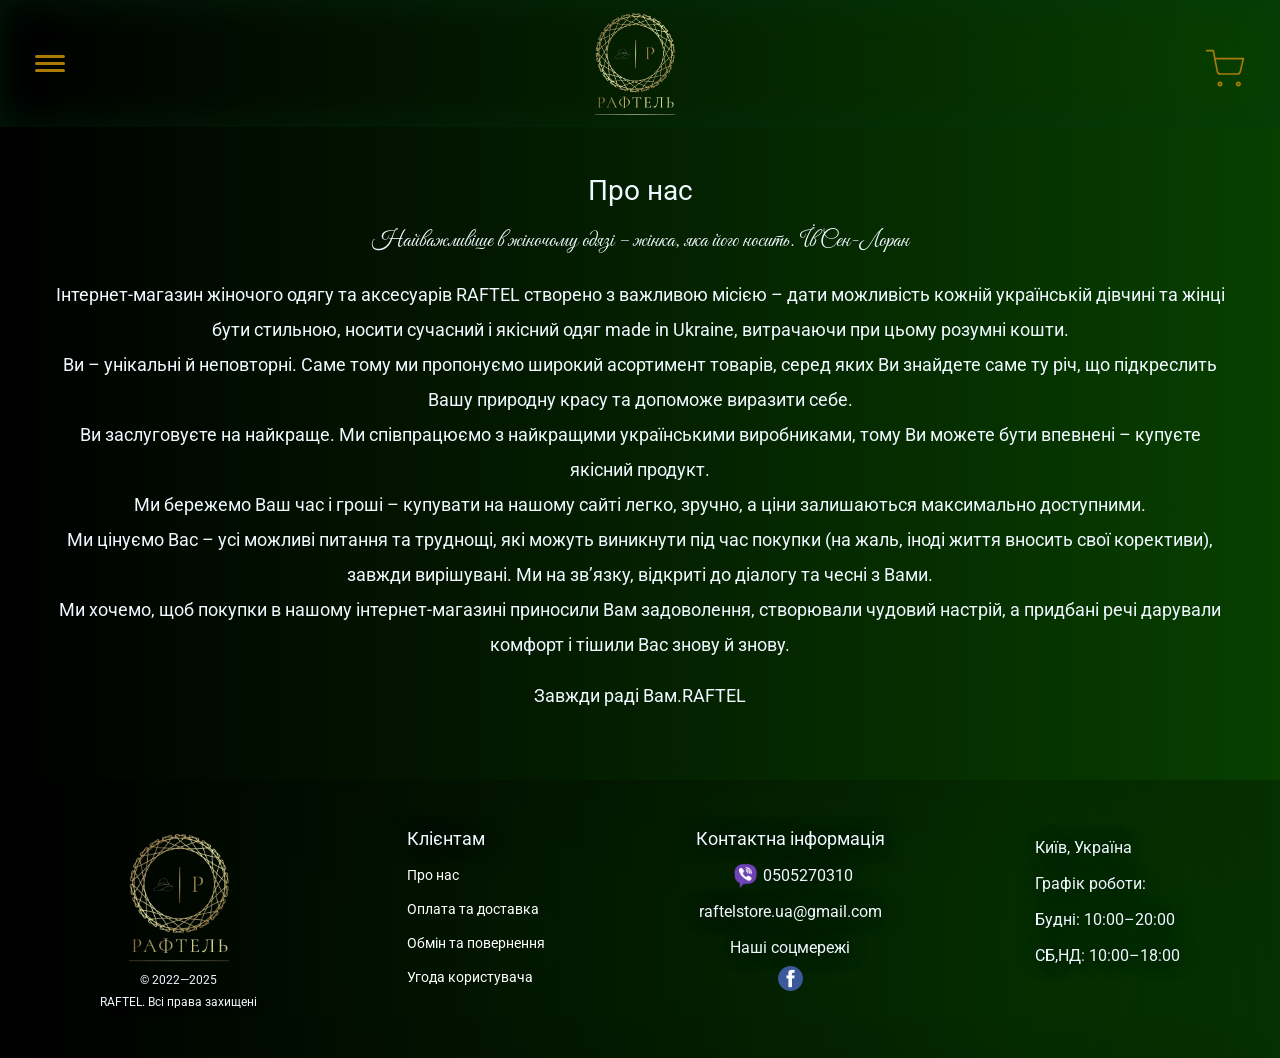
<file: About_us.html>
<!DOCTYPE html>
<html lang="en">

<head>
    <meta charset="UTF-8">
    <meta name="viewport" content="width=device-width, initial-scale=1.0">
    <link rel="stylesheet" href="./styles/header.css">
    <link rel="stylesheet" href="./styles/raftel_info.css">
    <link rel="stylesheet" href="./styles/nulstyle.css">
    <link rel="stylesheet" href="./styles/footer.css">
    <link rel="icon" href="./image/favikon.png" type="image/x-icon">
    <link rel="preconnect" href="https://fonts.googleapis.com">
    <link rel="preconnect" href="https://fonts.gstatic.com" crossorigin>
    <link
        href="https://fonts.googleapis.com/css2?family=Amatic+SC:wght@400;700&family=Bad+Script&family=Ballet:opsz@16..72&family=Great+Vibes&family=Pangolin&family=Pattaya&family=Tinos:ital,wght@0,400;0,700;1,400;1,700&display=swap"
        rel="stylesheet">
    <title>RAFTEL</title>
</head>

<body>
    <section class="box">
        <header>
            <div id="header_burgerMenu">
                <span class="header_burgerMenu_line"></span>
            </div>
            <a href="./index.html">
                <img class="logo" src="image/logo.png" alt="logo">
            </a>
            <div class="basket">
                <a href="./checkout.html">
                    <svg width="40" height="40" viewBox="0 0 24 24" fill="none" xmlns="http://www.w3.org/2000/svg"
                        stroke="#a97b07" stroke-width="1" stroke-linecap="round" stroke-linejoin="round">
                        <circle cx="9" cy="21" r="1" />
                        <circle cx="20" cy="21" r="1" />
                        <path d="M1 1h4l2.4 12.6a2 2 0 0 0 2 1.4h9.8a2 2 0 0 0 2-1.6l1.8-7.6H6" />
                    </svg>
                </a>
            </div>
            <section id="window_menu">
                <div id="window_menu_box">
                    <div class="window_menu_box_list">
                        <div id="window_menu_closed"></div>
                        <div id="category-menu">
                            <div id="category-loader" style="display: none; text-align: center; padding: 20px;">
                                <div class="spinner"></div>
                            </div>
                             
                            <div id="category-subMenu"></div>
                            <a href="./About_us.html">
                                <p class="window_menu_box_list_link">Про нас</p>
                            </a>
                            <a href="./pay_delivery.html">
                                <p class="window_menu_box_list_link">Оплата та доставка</p>
                            </a>
                            <a href="./return.html">
                                <p class="window_menu_box_list_link">Обмін та повернення</p>
                            </a>
                            <a href="./User_Agreement.html">
                                <p class="window_menu_box_list_link">Угода користовача</p>
                            </a>
                        </div>
                    </div>
                </div>
            </section>
        </header>
        <main class="main">
            <h1 class="main_title">Про нас</h1>
            <h2 class="main_title_nezovsim">Найважливіше в жіночому одязі – жінка, яка його носить. Ів Сен-Лоран</h2>
            <div class="blok_text">
                <p class="main_text">Інтернет-магазин жіночого одягу та аксесуарів RAFTEL створено з важливою місією –
                    дати можливість кожній українській дівчині та жінці бути стильною, носити сучасний і якісний одяг
                    made in Ukraine, витрачаючи при цьому розумні кошти.
                    <br>
                    Ви – унікальні й неповторні. Саме тому ми пропонуємо широкий асортимент товарів, серед яких Ви
                    знайдете саме ту річ, що підкреслить Вашу природну красу та допоможе виразити себе.
                    <br>
                    Ви заслуговуєте на найкраще. Ми співпрацюємо з найкращими українськими виробниками, тому Ви можете
                    бути впевнені – купуєте якісний продукт.
                    <br>
                    Ми бережемо Ваш час і гроші – купувати на нашому сайті легко, зручно, а ціни залишаються максимально
                    доступними.
                    <br>
                    Ми цінуємо Вас – усі можливі питання та труднощі, які можуть виникнути під час покупки (на жаль,
                    іноді життя вносить свої корективи), завжди вирішувані. Ми на зв’язку, відкриті до діалогу та чесні
                    з Вами.
                    <br>
                    Ми хочемо, щоб покупки в нашому інтернет-магазині приносили Вам задоволення, створювали чудовий
                    настрій, а придбані речі дарували комфорт і тішили Вас знову й знову.
                </p>
            </div>
            <h2 class="text_konez">Завжди раді Вам.RAFTEL</h2>
        </main>
        <footer>
            <div class="footer_logo">
                <img src="image/logo.png" alt="logo">
                <p class="footer_logo_text">© 2022—2025</p>
                <p class="footer_logo_text">RAFTEL. Всі права захищені</p>
            </div>
            <div class="footer_about">
                <h1>Клієнтам</h1>
                <a href="./About_us.html">Про нас</a>
                <a href="./pay_delivery.html">Оплата та доставка</a>
                <a href="./return.html">Обмін та повернення</a>
                <a href="./User_Agreement.html">Угода користувача</a>
            </div>
            <div class="footer_contacts">
                <h1>Контактна інформація</h1>
                <nav class="footer_contacts_viber">
                    <img src="image/viber.png" alt="">
                    <a href="viber://chat?number=+380505270310">
                        <p>0505270310</p>
                    </a>
                </nav>
                <a href="">
                    <p class="footer_contacts_gmail">raftelstore.ua@gmail.com</p>
                </a>
                <p>Наші соцмережі</p>
                <a href="">
                    <img class="footer_contacts_facebook" src="image/facebook.png" alt="">
                </a>
            </div>
            <div class="footer_maps">
                <p>Київ, Україна</p>
                <p>Графік роботи:</p>
                <p>Будні: 10:00–20:00</p>
                <p>СБ,НД: 10:00–18:00</p>
            </div>
        </footer>
    </section>
</body>
<script type="text/javascript" src="//code.jquery.com/jquery-1.11.0.min.js"></script>
<script src="./js/window menu.js"></script>
<script src="./js/getCategories.js"></script>
</html>
</file>
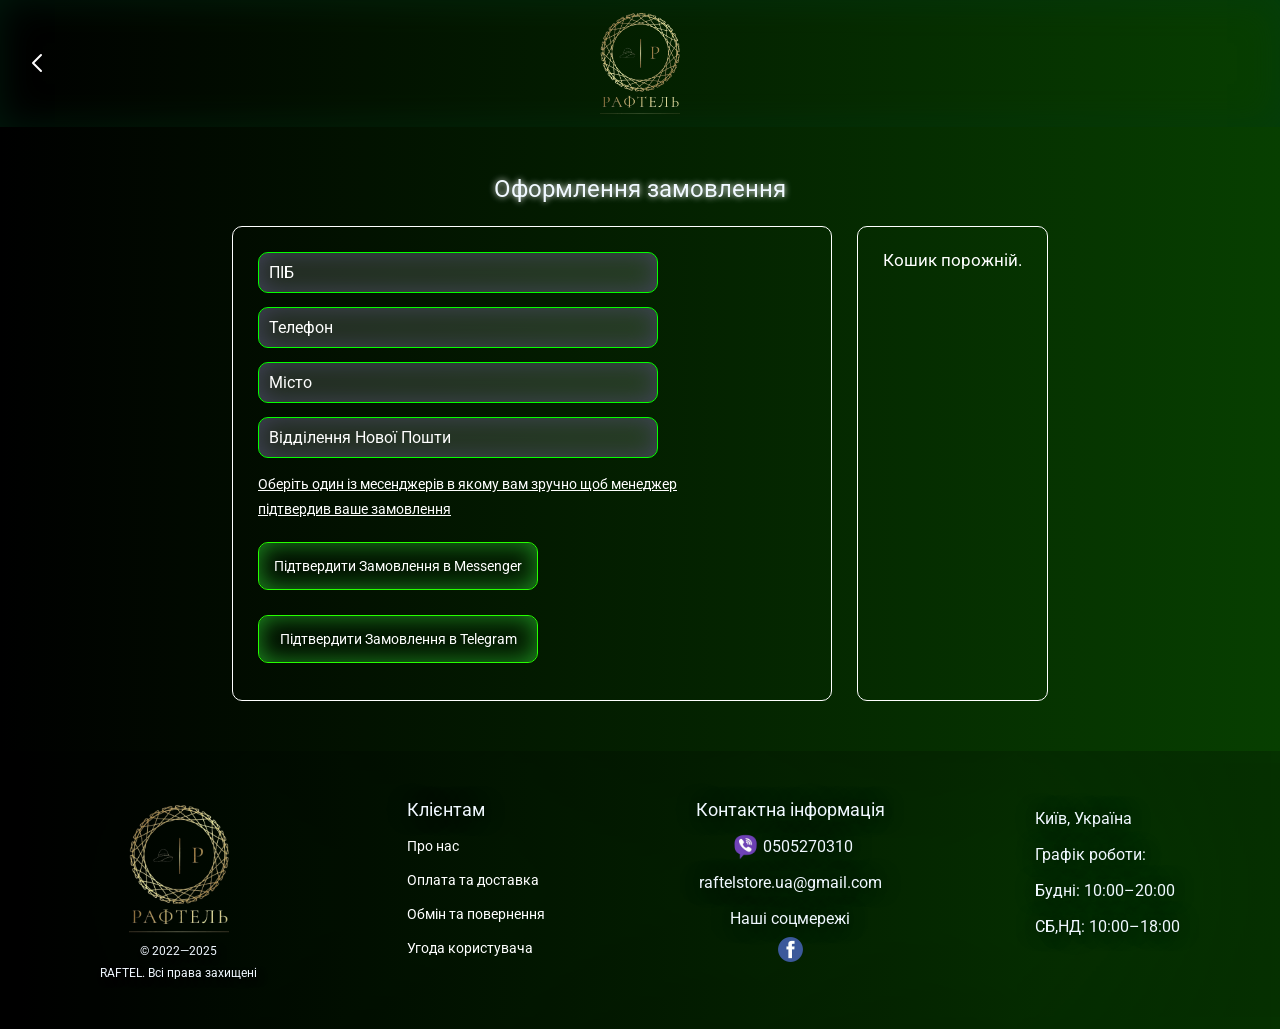
<file: checkout.html>
<!DOCTYPE html>
<html lang="en">
<head>
    <meta charset="UTF-8">
    <meta name="viewport" content="width=device-width, initial-scale=1.0">
    <link rel="stylesheet" href="./styles/nulstyle.css">
    <link rel="stylesheet" href="./styles/checkout.css">
    <link rel="stylesheet" href="./styles/footer.css">
    <link rel="icon" href="./image/favikon.png" type="image/x-icon">
    <title>RAFTEL</title>
</head>
<body>
    <section class="box">
        <header style="height: 127px;">
            <nav>
                <a href="./index.html">
                    <svg width="24" height="24" viewBox="0 0 24 24" fill="none"
                        xmlns="http://www.w3.org/2000/svg">
                        <path d="M16 4L8 12L16 20"
                        stroke="white"
                        stroke-width="2"
                        stroke-linecap="round"
                        stroke-linejoin="round"/>
                    </svg>
                </a>           
            </nav>
            
            <a href="./index.html">
                <p class="header_p"></p>
            </a>
            <div style="position: absolute; left: 50%; transform: translate(-50%, -50%); top: 63px;" class="logo">
                <a href="./index.html">
                    <img src="./image/logo.png" alt="">
                </a>
            </div>
        </header>
        <main class="main">
            <h1 class="main_title">Оформлення замовлення</h1>
            <section class="main_flex">
                <div class="main_flex_info">
                    <form>
                        <input type="text" id="fullname" name="fullname" placeholder="ПІБ" required><br><br>
                        <input type="number" id="phone" name="phone" placeholder="Телефон" pattern="^\+?[0-9\s\-]{7,15}$" required><br><br>
                        <input type="text" id="city" name="city" placeholder="Місто" required><br><br>
                        <input type="text" id="nova_pochta" name="nova_pochta" placeholder="Відділення Нової Пошти" required><br><br>
                    </form>
                    <p class="main_flex_info_text">Оберіть один із месенджерів в якому вам зручно щоб менеджер <br>підтвердив ваше замовлення</p>
                    
                    <button class="main_flex_info_button" id="send-to-messenger">Підтвердити Замовлення в Messenger</button>
                    <br>
                    <button class="main_flex_info_button" id="send-to-telegram">Підтвердити Замовлення в Telegram</button>
                </div>
                <div class="main_flex_delivery">
                    <div id="cart-items"></div>
                </div>
            </section>
        </main>
        <footer>
            <div class="footer_logo">
                <img src="image/logo.png" alt="logo">
                <p class="footer_logo_text">© 2022—2025</p>
                <p class="footer_logo_text">RAFTEL. Всі права захищені</p>
            </div>
            <div class="footer_about">
                <h1>Клієнтам</h1>
                <a href="./About_us.html">Про нас</a>
                <a href="./pay_delivery.html">Оплата та доставка</a>
                <a href="./return.html">Обмін та повернення</a>
                <a href="./User_Agreement.html">Угода користувача</a>
            </div>
            <div class="footer_contacts">
                <h1>Контактна інформація</h1>
                <nav class="footer_contacts_viber">
                    <img src="image/viber.png" alt="">
                    <a href="viber://chat?number=+380505270310"><p>0505270310</p></a>
                </nav>
                <a href=""><p class="footer_contacts_gmail">raftelstore.ua@gmail.com</p></a>
                <p>Наші соцмережі</p>
                <a href="">
                    <img class="footer_contacts_facebook" src="image/facebook.png" alt="">
                </a>
            </div>
            <div class="footer_maps">
                <p>Київ, Україна</p>
                <p>Графік роботи:</p>
                <p>Будні: 10:00–20:00</p>
                <p>СБ,НД: 10:00–18:00</p>
            </div>
        </footer>
    </section>
</body>
<script type="text/javascript" src="//code.jquery.com/jquery-1.11.0.min.js"></script>
<script src="./js/list_checkout.js"></script>
<script src="./js/basket.js"></script>
<script src="./js/checkout_telegram.js"></script>
<script src="./js/checkout_messenger.js"></script>
<script src="./js/getCategories.js"></script>
</html>
</file>
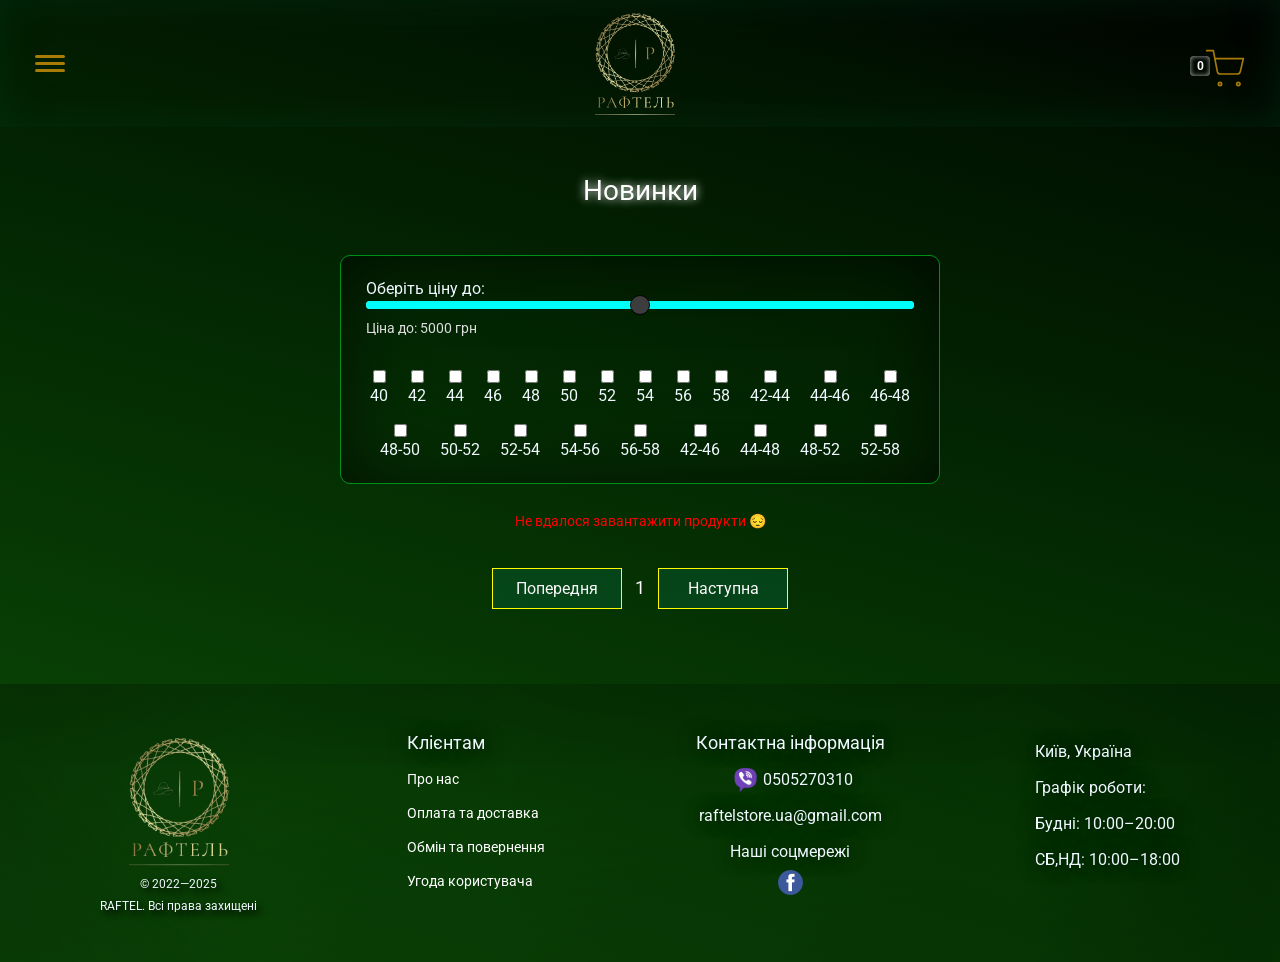
<file: list.html>
<!DOCTYPE html>
<html lang="en">

<head>
    <meta charset="UTF-8">
    <meta name="viewport" content="width=device-width, initial-scale=1.0">
    <link rel="stylesheet" href="./styles/nulstyle.css">
    <link rel="stylesheet" href="./styles/header.css">
    <link rel="stylesheet" href="./styles/list.css">
    <link rel="stylesheet" href="./styles/footer.css">
    <link rel="icon" href="./image/favikon.png" type="image/x-icon">
    <title>RAFTEL</title>
</head>

<body>
    <section class="box">
        <header>
            <div id="header_burgerMenu">
                <span class="header_burgerMenu_line"></span>
            </div>
            <a href="./index.html">
                <img class="logo" src="image/logo.png" alt="logo">
            </a>
            <div class="basket">
                <a href="./checkout.html">
                    <svg width="40" height="40" viewBox="0 0 24 24" fill="none" xmlns="http://www.w3.org/2000/svg"
                        stroke="#a97b07" stroke-width="1" stroke-linecap="round" stroke-linejoin="round">
                        <circle cx="9" cy="21" r="1" />
                        <circle cx="20" cy="21" r="1" />
                        <path d="M1 1h4l2.4 12.6a2 2 0 0 0 2 1.4h9.8a2 2 0 0 0 2-1.6l1.8-7.6H6" />
                    </svg>
                    <span id="cart-count"
                        style="position:absolute; top:56px; right:70px; width:20px; height:20px; box-shadow: inset 0px 0px 5px 0px rgb(176, 176, 176); color:white; border-radius:4px; font-size:12px; text-align:center; line-height:20px; font-weight:bold;">
                        0
                    </span>
                </a>
            </div>
            <section id="window_menu">
                <div id="window_menu_box">
                    <div class="window_menu_box_list">
                        <div id="window_menu_closed"></div>
                        <div id="category-menu">
                            <div id="category-loader" style="display: none; text-align: center; padding: 20px;">
                                <div class="spinner"></div>
                            </div>
                             
                            <div id="category-subMenu"></div>
                            <a href="./About_us.html">
                                <p class="window_menu_box_list_link">Про нас</p>
                            </a>
                            <a href="./pay_delivery.html">
                                <p class="window_menu_box_list_link">Оплата та доставка</p>
                            </a>
                            <a href="./return.html">
                                <p class="window_menu_box_list_link">Обмін та повернення</p>
                            </a>
                            <a href="./User_Agreement.html">
                                <p class="window_menu_box_list_link">Угода користовача</p>
                            </a>
                        </div>
                    </div>
                </div>
            </section>
        </header>
        <main>
            <h1 class="main_title">Новинки</h1>
            <div class="filter">
                <div class="filter_size_price">
                    
                    <div class="slider-container">
                        <label for="priceRange">Оберіть ціну до:</label>
                        <input type="range" id="priceRange" min="0" max="10000" step="100" value="5000">
                        <div class="price">Ціна до: <span id="priceValue">5000</span> грн</div>
                    </div>
                    <div class="filter_size_price_choos" style="padding-top: 15px; display: flex; justify-content: center; gap:20px; margin: 0 auto; flex-wrap: wrap;">
                      <style>
                        .checkbox-body{
                          display: flex;
                          flex-direction: column;
                          justify-content: center;
                          align-items: center;
                          gap: 5px;
                        }
                      </style>
                      <label class="checkbox-body">
                          <input type="checkbox" name="size" value="40"> 40
                      </label>
                      <label class="checkbox-body">
                          <input type="checkbox" name="size" value="42"> 42
                      </label>
                      <label class="checkbox-body">
                          <input type="checkbox" name="size" value="44"> 44
                      </label>
                      <label class="checkbox-body">
                          <input type="checkbox" name="size" value="46"> 46
                      </label>
                      <label class="checkbox-body">
                          <input type="checkbox" name="size" value="48"> 48
                      </label>
                      <label class="checkbox-body">
                          <input type="checkbox" name="size" value="50"> 50
                      </label>
                      <label class="checkbox-body">
                          <input type="checkbox" name="size" value="52"> 52
                      </label>
                      <label class="checkbox-body">
                          <input type="checkbox" name="size" value="52"> 54
                      </label>
                      <label class="checkbox-body">
                          <input type="checkbox" name="size" value="52"> 56
                      </label>
                      <label class="checkbox-body">
                          <input type="checkbox" name="size" value="52"> 58
                      </label>
                      <label class="checkbox-body">
                          <input type="checkbox" name="size" value="42-44"> 42-44
                      </label>
                      <label class="checkbox-body">
                          <input type="checkbox" name="size" value="44-46"> 44-46
                      </label>
                      <label class="checkbox-body">
                          <input type="checkbox" name="size" value="46-48"> 46-48
                      </label>
                      <label class="checkbox-body">
                          <input type="checkbox" name="size" value="48-50"> 48-50
                      </label>
                      <label class="checkbox-body">
                          <input type="checkbox" name="size" value="50-52"> 50-52
                      </label>
                      <label class="checkbox-body">
                          <input type="checkbox" name="size" value="52-54"> 52-54
                      </label>
                      <label class="checkbox-body">
                          <input type="checkbox" name="size" value="54-56"> 54-56
                      </label>
                      <label class="checkbox-body">
                          <input type="checkbox" name="size" value="56-58"> 56-58
                      </label>
                      <label class="checkbox-body">
                          <input type="checkbox" name="size" value="42-46"> 42-46
                      </label>
                      <label class="checkbox-body">
                          <input type="checkbox" name="size" value="44-48"> 44-48
                      </label>
                      <label class="checkbox-body">
                          <input type="checkbox" name="size" value="48-52"> 48-52
                      </label>
                      <label class="checkbox-body">
                          <input type="checkbox" name="size" value="52-58"> 52-58
                      </label>
                  </div>
                </div>

                <div id="category-loader2" style="text-align: center; padding: 20px;">
                    <div class="spinner"></div>
                  </div>
                  
                <section class="list" id="product-list">

                </section>
                <div class="pagination">
                    <button id="prevBtn">Попередня</button>
                    <span id="pageNumber">1</span>
                    <button id="nextBtn">Наступна</button>
                </div>
            </div>
        </main>
        <footer>
            <div class="footer_logo">
                <img src="image/logo.png" alt="logo">
                <p class="footer_logo_text">© 2022—2025</p>
                <p class="footer_logo_text">RAFTEL. Всі права захищені</p>
            </div>
            <div class="footer_about">
                <h1>Клієнтам</h1>
                <a href="./About_us.html">Про нас</a>
                <a href="./pay_delivery.html">Оплата та доставка</a>
                <a href="./return.html">Обмін та повернення</a>
                <a href="./User_Agreement.html">Угода користувача</a>
            </div>
            <div class="footer_contacts">
                <h1>Контактна інформація</h1>
                <nav class="footer_contacts_viber">
                    <img src="image/viber.png" alt="">
                    <a href="viber://chat?number=+380505270310">
                        <p>0505270310</p>
                    </a>
                </nav>
                <a href="">
                    <p class="footer_contacts_gmail">raftelstore.ua@gmail.com</p>
                </a>
                <p>Наші соцмережі</p>
                <a href="">
                    <img class="footer_contacts_facebook" src="image/facebook.png" alt="">
                </a>
            </div>
            <div class="footer_maps">
                <p>Київ, Україна</p>
                <p>Графік роботи:</p>
                <p>Будні: 10:00–20:00</p>
                <p>СБ,НД: 10:00–18:00</p>
            </div>
        </footer>
    </section>
</body>
<script type="text/javascript" src="//code.jquery.com/jquery-1.11.0.min.js"></script>
<script src="./js/choos_prise.js"></script>
<script src="./js/window menu.js"></script>
<script src="./js/getCategories.js"></script>
<script src="./js/basket.js"></script>
<script>
    let allProducts = [];
    let currentPage = 1;
    const itemsPerPage = 6;
  
    async function getProducts() {
      const loader = document.getElementById('category-loader2');
      const container = document.getElementById('product-list');
  
      loader.style.display = 'block';
      container.innerHTML = '';
  
      try {
        const res = await fetch('https://crm-raftel.vercel.app/api/products');
        const data = await res.json();
        const products = Array.isArray(data) ? data : data.products;
  
        const urlParams = new URLSearchParams(window.location.search);
        const categoryFromURL = urlParams.get('category');
  
        allProducts = products.filter(product => product.category === categoryFromURL);
  
        renderProducts();
      } catch (err) {
        console.error('Помилка при завантаженні продуктів:', err);
        container.innerHTML = '<p style="text-align:center; color:red; padding-top: 30px">Не вдалося завантажити продукти 😔</p>';
      } finally {
        loader.style.display = 'none';
      }
    }
  
    function renderProducts() {
      const container = document.getElementById('product-list');
      const selectedSizes = Array.from(document.querySelectorAll('input[name="size"]:checked')).map(cb => cb.value);
      const maxPrice = parseInt(document.getElementById('priceRange').value, 10);
      
      const filtered = allProducts.filter(product => {
        const matchesSize = selectedSizes.length === 0 || (product.size && selectedSizes.some(size => product.size.includes(size)));
        const matchesPrice = !isNaN(product.price) && product.price <= maxPrice;
        return matchesSize && matchesPrice;
      });
  
      const totalPages = Math.ceil(filtered.length / itemsPerPage);
      currentPage = Math.min(currentPage, totalPages || 1); // не виходити за межі
  
      const startIndex = (currentPage - 1) * itemsPerPage;
      const paginated = filtered.slice(startIndex, startIndex + itemsPerPage);
  
      container.innerHTML = paginated.length
        ? paginated.map(product => `
          <div class="list_box">
            <a href='product.html?productId=${product._id}'>
              <img src="${product.images?.[0] || ''}" alt="">
              <nav class="list_box_artikul">Артикул:${product.article || '---'}</nav>
              <p class="list_box_name">${product.name || 'Без назви'}</p>
              <h2 class="list_box_price">${product.price} грн</h2>
              <button class="list_box_button">Купити</button>
            </a>
          </div>
        `).join('')
        : '<p style="text-align:center;">Немає товарів за такими критеріями 😢</p>';
  
      // Оновити пагінацію
      document.getElementById('pageNumber').textContent = currentPage;
      document.getElementById('prevBtn').disabled = currentPage === 1;
      document.getElementById('nextBtn').disabled = currentPage === totalPages || totalPages === 0;
    }
  
    // Події
    document.addEventListener('DOMContentLoaded', () => {
      getProducts();
  
      document.querySelectorAll('input[name="size"]').forEach(cb => {
        cb.addEventListener('change', () => {
          currentPage = 1;
          renderProducts();
        });
      });
  
      const priceRange = document.getElementById('priceRange');
      const priceValue = document.getElementById('priceValue');
  
      priceRange.addEventListener('input', () => {
        priceValue.textContent = priceRange.value;
        currentPage = 1;
        renderProducts();
      });
  
      document.getElementById('prevBtn').addEventListener('click', () => {
        if (currentPage > 1) {
          currentPage--;
          renderProducts();
        }
      });
  
      document.getElementById('nextBtn').addEventListener('click', () => {
        currentPage++;
        renderProducts();
      });
    });
  </script>
   
</html>
</file>
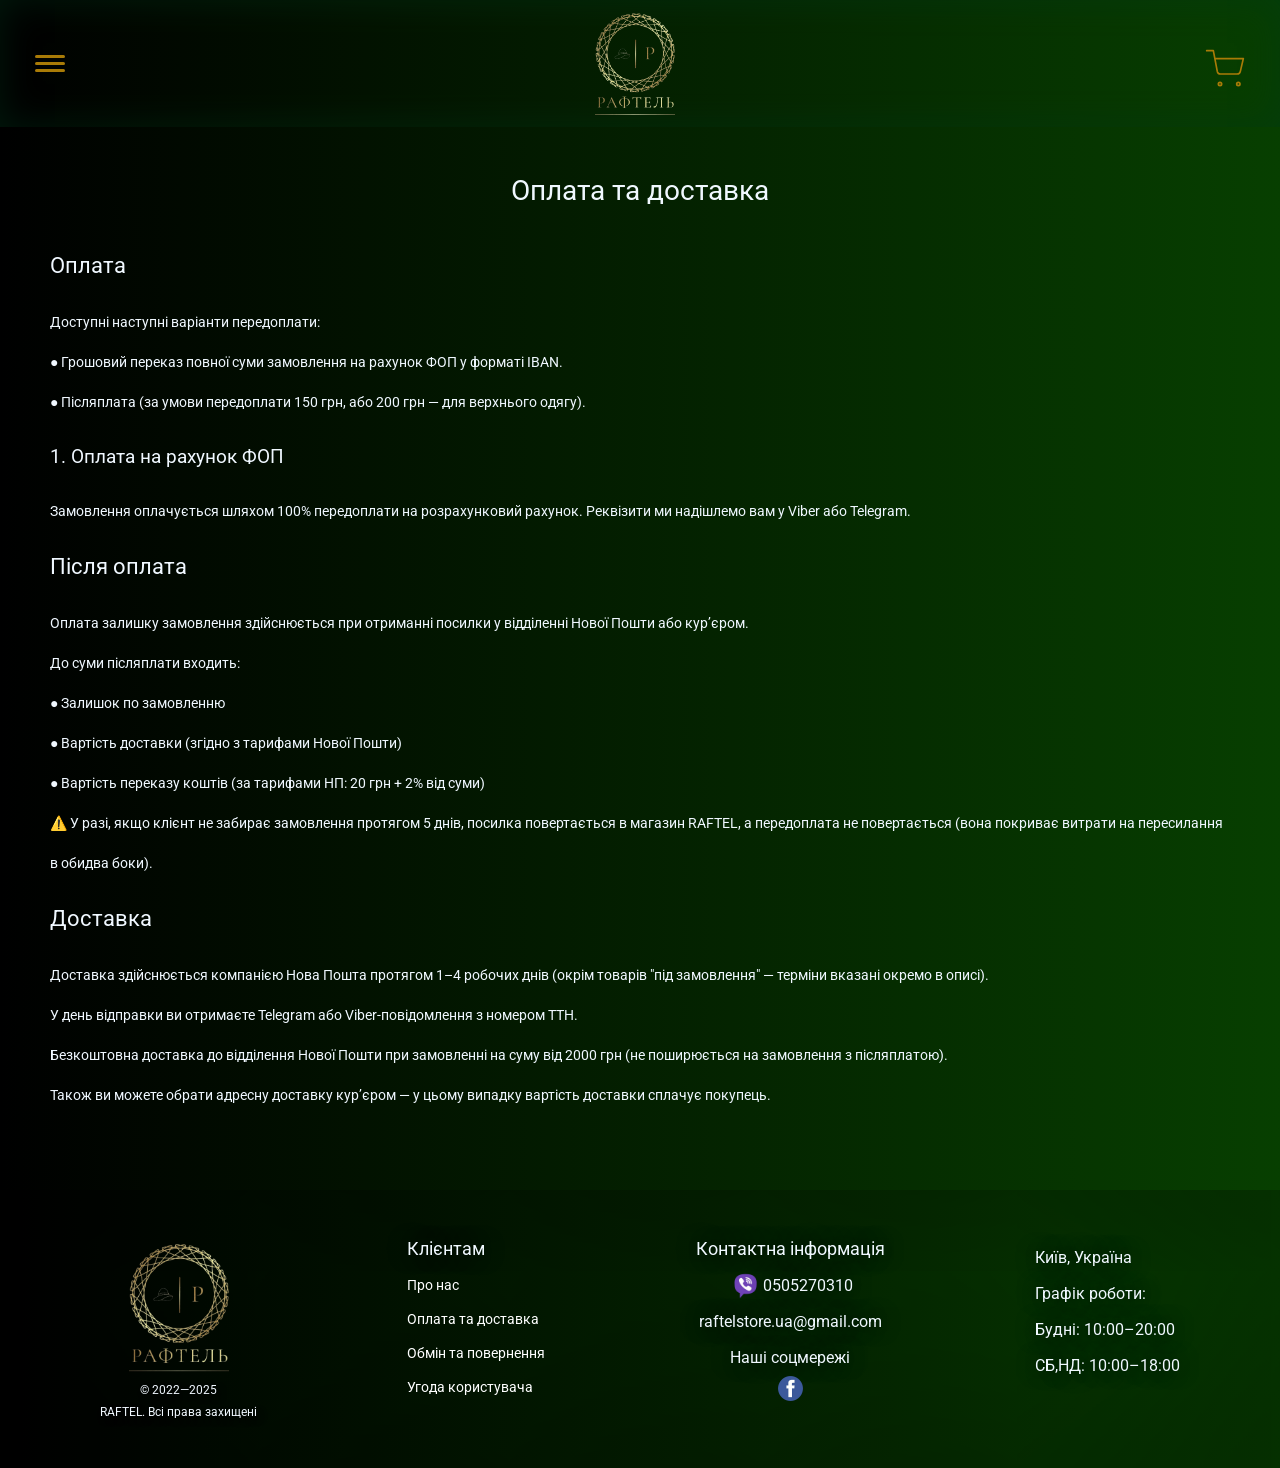
<file: pay_delivery.html>
<!DOCTYPE html>
<html lang="en">

<head>
    <meta charset="UTF-8">
    <meta name="viewport" content="width=device-width, initial-scale=1.0">
    <link rel="stylesheet" href="./styles/raftel_info.css">
    <link rel="stylesheet" href="./styles/nulstyle.css">
    <link rel="stylesheet" href="./styles/header.css">
    <link rel="stylesheet" href="./styles/footer.css">
    <link rel="icon" href="./image/favikon.png" type="image/x-icon">
    <title>RAFTEL</title>
</head>

<body>
    <section class="box">
        <header>
            <div id="header_burgerMenu">
                <span class="header_burgerMenu_line"></span>
            </div>
            <a href="./index.html">
                <img class="logo" src="image/logo.png" alt="logo">
            </a>
            <div class="basket">
                <a href="./checkout.html">
                    <svg width="40" height="40" viewBox="0 0 24 24" fill="none" xmlns="http://www.w3.org/2000/svg"
                        stroke="#a97b07" stroke-width="1" stroke-linecap="round" stroke-linejoin="round">
                        <circle cx="9" cy="21" r="1" />
                        <circle cx="20" cy="21" r="1" />
                        <path d="M1 1h4l2.4 12.6a2 2 0 0 0 2 1.4h9.8a2 2 0 0 0 2-1.6l1.8-7.6H6" />
                    </svg>
                </a>
            </div>
            <section id="window_menu">
                <div id="window_menu_box">
                    <div class="window_menu_box_list">
                        <div id="window_menu_closed"></div>
                        <div id="category-menu">
                            <div id="category-loader" style="display: none; text-align: center; padding: 20px;">
                                <div class="spinner"></div>
                            </div>
                             
                            <div id="category-subMenu"></div>
                            <a href="./About_us.html">
                                <p class="window_menu_box_list_link">Про нас</p>
                            </a>
                            <a href="./pay_delivery.html">
                                <p class="window_menu_box_list_link">Оплата та доставка</p>
                            </a>
                            <a href="./return.html">
                                <p class="window_menu_box_list_link">Обмін та повернення</p>
                            </a>
                            <a href="./User_Agreement.html">
                                <p class="window_menu_box_list_link">Угода користовача</p>
                            </a>
                        </div>
                    </div>
                </div>
            </section>
        </header>
        <main class="main">
            <h1 class="main_title">Оплата та доставка</h1>
            <div class="blok_pay">
                <h2 class="blok_pay_title">Оплата</h2>
                <p>Доступні наступні варіанти передоплати:</p>
                <p><strong>●</strong> Грошовий переказ повної суми замовлення на рахунок ФОП у форматі IBAN. <br>
                    <strong>●</strong> Післяплата (за умови передоплати 150 грн, або 200 грн — для верхнього одягу).
                </p>
                <h2 class="blok_pay_title_punkt">1. Оплата на рахунок ФОП</h2>
                <p>Замовлення оплачується шляхом 100% передоплати на розрахунковий рахунок. Реквізити ми надішлемо вам у
                    Viber або Telegram.</p>
            </div>
            <div class="blok_pay">
                <h2 class="blok_pay_title">Після оплата</h2>
                <p>Оплата залишку замовлення здійснюється при отриманні посилки у відділенні Нової Пошти або кур’єром.
                </p>
                <p>До суми післяплати входить:</p>
                <p><strong>●</strong> Залишок по замовленню</p>
                <p><strong>●</strong> Вартість доставки (згідно з тарифами Нової Пошти)</p>
                <p><strong>●</strong> Вартість переказу коштів (за тарифами НП: 20 грн + 2% від суми)</p>
                <p>⚠️ У разі, якщо клієнт не забирає замовлення протягом 5 днів, посилка повертається в магазин RAFTEL,
                    а передоплата не повертається (вона покриває витрати на пересилання в обидва боки).</p>
            </div>
            <div class="blok_pay">
                <h2 class="blok_pay_title">Доставка</h2>
                <p>
                    Доставка здійснюється компанією Нова Пошта протягом 1–4 робочих днів (окрім товарів "під замовлення"
                    — терміни вказані окремо в описі).
                    <br>
                    У день відправки ви отримаєте Telegram або Viber-повідомлення з номером ТТН.
                    <br>
                    Безкоштовна доставка до відділення Нової Пошти при замовленні на суму від 2000 грн
                    (не поширюється на замовлення з післяплатою).
                    <br>
                    Також ви можете обрати адресну доставку кур’єром — у цьому випадку вартість доставки сплачує
                    покупець.
                </p>
            </div>
        </main>
        <footer>
            <div class="footer_logo">
                <img src="image/logo.png" alt="logo">
                <p class="footer_logo_text">© 2022—2025</p>
                <p class="footer_logo_text">RAFTEL. Всі права захищені</p>
            </div>
            <div class="footer_about">
                <h1>Клієнтам</h1>
                <a href="./About_us.html">Про нас</a>
                <a href="./pay_delivery.html">Оплата та доставка</a>
                <a href="./return.html">Обмін та повернення</a>
                <a href="./User_Agreement.html">Угода користувача</a>
            </div>
            <div class="footer_contacts">
                <h1>Контактна інформація</h1>
                <nav class="footer_contacts_viber">
                    <img src="image/viber.png" alt="">
                    <a href="viber://chat?number=+380505270310">
                        <p>0505270310</p>
                    </a>
                </nav>
                <a href="">
                    <p class="footer_contacts_gmail">raftelstore.ua@gmail.com</p>
                </a>
                <p>Наші соцмережі</p>
                <a href="">
                    <img class="footer_contacts_facebook" src="image/facebook.png" alt="">
                </a>
            </div>
            <div class="footer_maps">
                <p>Київ, Україна</p>
                <p>Графік роботи:</p>
                <p>Будні: 10:00–20:00</p>
                <p>СБ,НД: 10:00–18:00</p>
            </div>
        </footer>
    </section>
</body>
<script type="text/javascript" src="//code.jquery.com/jquery-1.11.0.min.js"></script>
<script src="./js/window menu.js"></script>
<script src="./js/getCategories.js"></script>
</html>
</file>
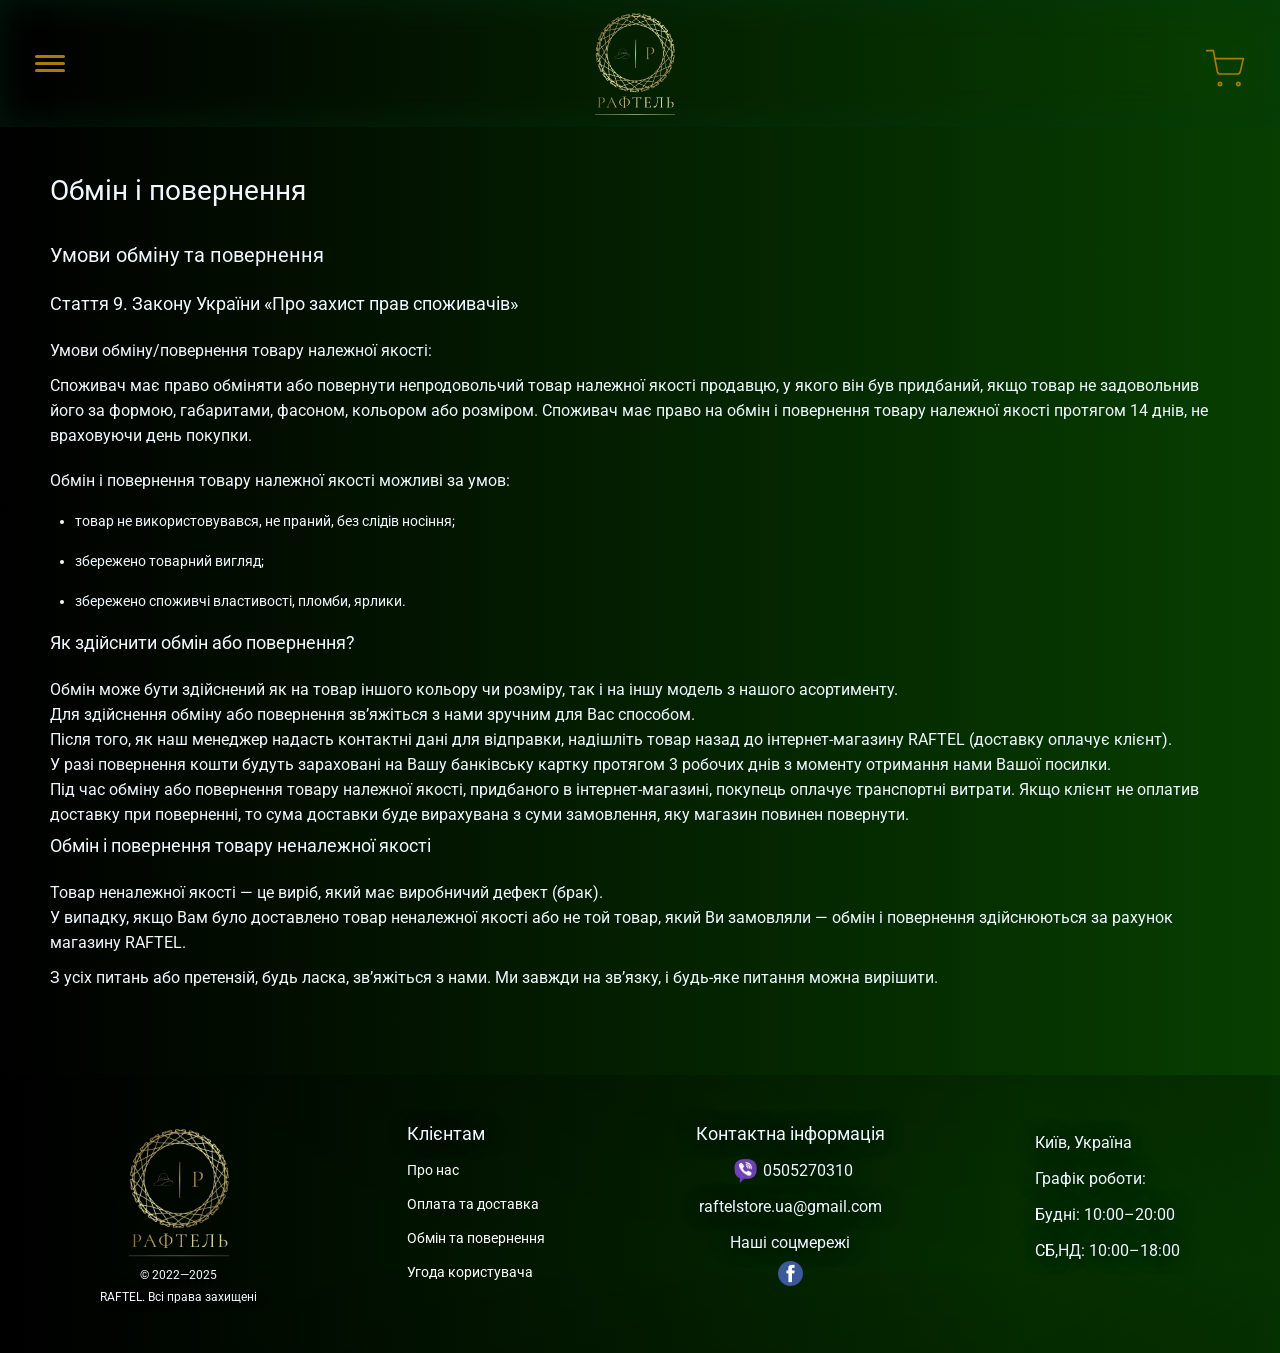
<file: return.html>
<!DOCTYPE html>
<html lang="en">

<head>
    <meta charset="UTF-8">
    <meta name="viewport" content="width=device-width, initial-scale=1.0">
    <link rel="stylesheet" href="./styles/nulstyle.css">
    <link rel="stylesheet" href="./styles/header.css">
    <link rel="stylesheet" href="./styles/raftel_info.css">
    <link rel="stylesheet" href="./styles/footer.css">
    <link rel="icon" href="./image/favikon.png" type="image/x-icon">
    <title>RAFTEL</title>
</head>

<body>
    <section class="box">
        <header>
            <div id="header_burgerMenu">
                <span class="header_burgerMenu_line"></span>
            </div>
            <a href="./index.html">
                <img class="logo" src="image/logo.png" alt="logo">
            </a>
            <div class="basket">
                <a href="./checkout.html">
                    <svg width="40" height="40" viewBox="0 0 24 24" fill="none" xmlns="http://www.w3.org/2000/svg"
                        stroke="#a97b07" stroke-width="1" stroke-linecap="round" stroke-linejoin="round">
                        <circle cx="9" cy="21" r="1" />
                        <circle cx="20" cy="21" r="1" />
                        <path d="M1 1h4l2.4 12.6a2 2 0 0 0 2 1.4h9.8a2 2 0 0 0 2-1.6l1.8-7.6H6" />
                    </svg>
                </a>
            </div>
            <section id="window_menu">
                <div id="window_menu_box">
                    <div class="window_menu_box_list">
                        <div id="window_menu_closed"></div>
                        <div id="category-menu">
                            <div id="category-loader" style="display: none; text-align: center; padding: 20px;">
                                <div class="spinner"></div>
                            </div>
                             
                            <div id="category-subMenu"></div>
                            <a href="./About_us.html">
                                <p class="window_menu_box_list_link">Про нас</p>
                            </a>
                            <a href="./pay_delivery.html">
                                <p class="window_menu_box_list_link">Оплата та доставка</p>
                            </a>
                            <a href="./return.html">
                                <p class="window_menu_box_list_link">Обмін та повернення</p>
                            </a>
                            <a href="./User_Agreement.html">
                                <p class="window_menu_box_list_link">Угода користовача</p>
                            </a>
                        </div>
                    </div>
                </div>
            </section>
        </header>
        <main class="main">
            <div class="main_block">
                <h1>Обмін і повернення</h1>
                <h2>Умови обміну та повернення</h2>
                <h3>Стаття 9. Закону України «Про захист прав споживачів»</h3>
                <p>Умови обміну/повернення товару належної якості:</p>
                <p>Споживач має право обміняти або повернути непродовольчий товар належної якості
                    продавцю, у якого він був придбаний, якщо товар не задовольнив його за формою,
                    габаритами, фасоном, кольором або розміром. Споживач має право на обмін і повернення
                    товару належної якості протягом 14 днів, не враховуючи день покупки.
                </p>
                <h4>Обмін і повернення товару належної якості можливі за умов:</h4>
                <ul>
                    <li>товар не використовувався, не праний, без слідів носіння;</li>
                    <li>збережено товарний вигляд;</li>
                    <li>збережено споживчі властивості, пломби, ярлики.</li>
                </ul>
                <h3>Як здійснити обмін або повернення?</h3>
                <p>Обмін може бути здійснений як на товар іншого кольору чи розміру, так і на іншу модель з нашого
                    асортименту. <br>
                    Для здійснення обміну або повернення зв’яжіться з нами зручним для Вас способом. <br>
                    Після того, як наш менеджер надасть контактні дані для відправки, надішліть товар назад до
                    інтернет-магазину RAFTEL (доставку оплачує клієнт). <br>
                    У разі повернення кошти будуть зараховані на Вашу банківську картку протягом 3 робочих днів з
                    моменту отримання нами Вашої посилки. <br>
                    Під час обміну або повернення товару належної якості, придбаного в інтернет-магазині, покупець
                    оплачує транспортні витрати. Якщо клієнт не оплатив доставку при поверненні, то сума доставки буде
                    вирахувана з суми замовлення, яку магазин повинен повернути.
                </p>
                <h3>Обмін і повернення товару неналежної якості</h3>
                <p>
                    Товар неналежної якості — це виріб, який має виробничий дефект (брак). <br>
                    У випадку, якщо Вам було доставлено товар неналежної якості або не той товар, який Ви замовляли —
                    обмін і повернення здійснюються за рахунок магазину RAFTEL.
                </p>
                <p>
                    З усіх питань або претензій, будь ласка, зв’яжіться з нами. Ми завжди на зв’язку, і будь-яке питання
                    можна вирішити.
                </p>
            </div>
        </main>
        <footer>
            <div class="footer_logo">
                <img src="image/logo.png" alt="logo">
                <p class="footer_logo_text">© 2022—2025</p>
                <p class="footer_logo_text">RAFTEL. Всі права захищені</p>
            </div>
            <div class="footer_about">
                <h1>Клієнтам</h1>
                <a href="./About_us.html">Про нас</a>
                <a href="./pay_delivery.html">Оплата та доставка</a>
                <a href="./return.html">Обмін та повернення</a>
                <a href="./User_Agreement.html">Угода користувача</a>
            </div>
            <div class="footer_contacts">
                <h1>Контактна інформація</h1>
                <nav class="footer_contacts_viber">
                    <img src="image/viber.png" alt="">
                    <a href="viber://chat?number=+380505270310">
                        <p>0505270310</p>
                    </a>
                </nav>
                <a href="">
                    <p class="footer_contacts_gmail">raftelstore.ua@gmail.com</p>
                </a>
                <p>Наші соцмережі</p>
                <a href="">
                    <img class="footer_contacts_facebook" src="image/facebook.png" alt="">
                </a>
            </div>
            <div class="footer_maps">
                <p>Київ, Україна</p>
                <p>Графік роботи:</p>
                <p>Будні: 10:00–20:00</p>
                <p>СБ,НД: 10:00–18:00</p>
            </div>
        </footer>
    </section>
</body>
<script type="text/javascript" src="//code.jquery.com/jquery-1.11.0.min.js"></script>
<script src="./js/window menu.js"></script>
<script src="./js/getCategories.js"></script>
<script src="./js/basket.js"></script>
</html>
</file>
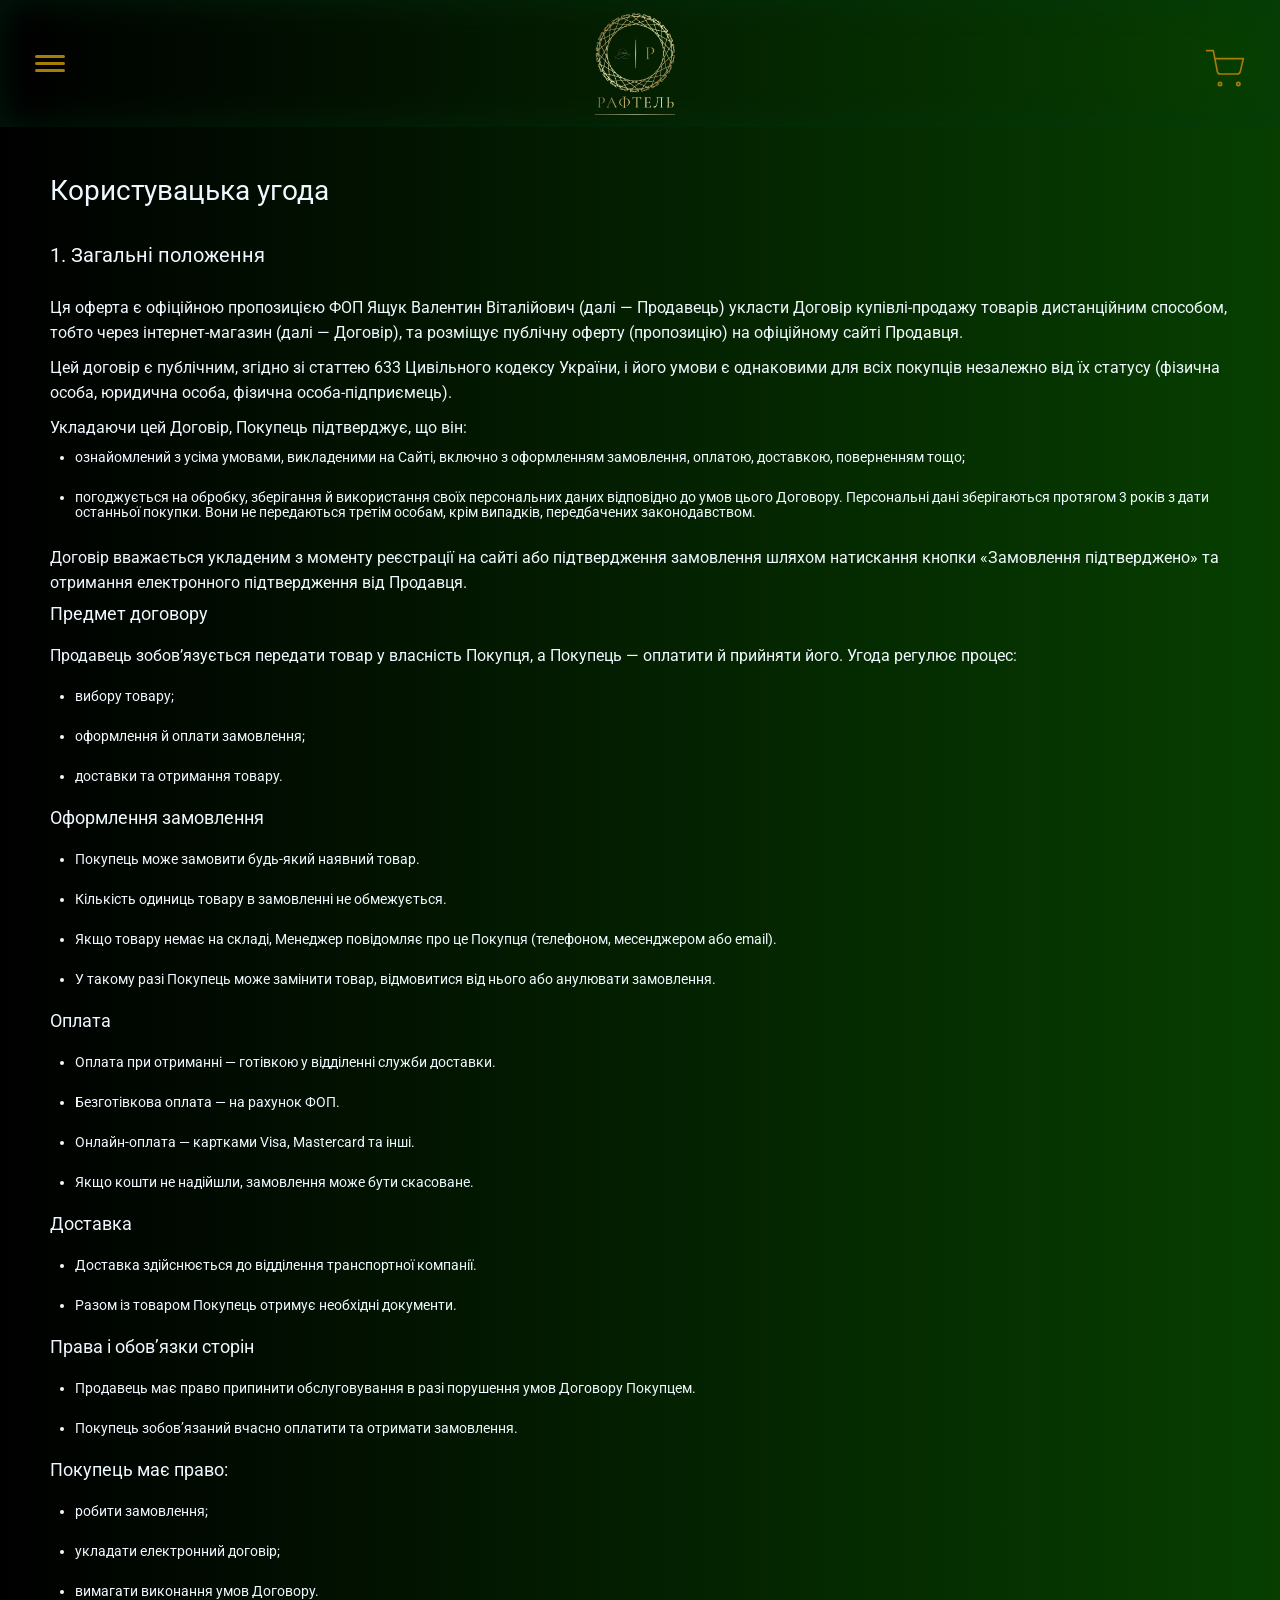
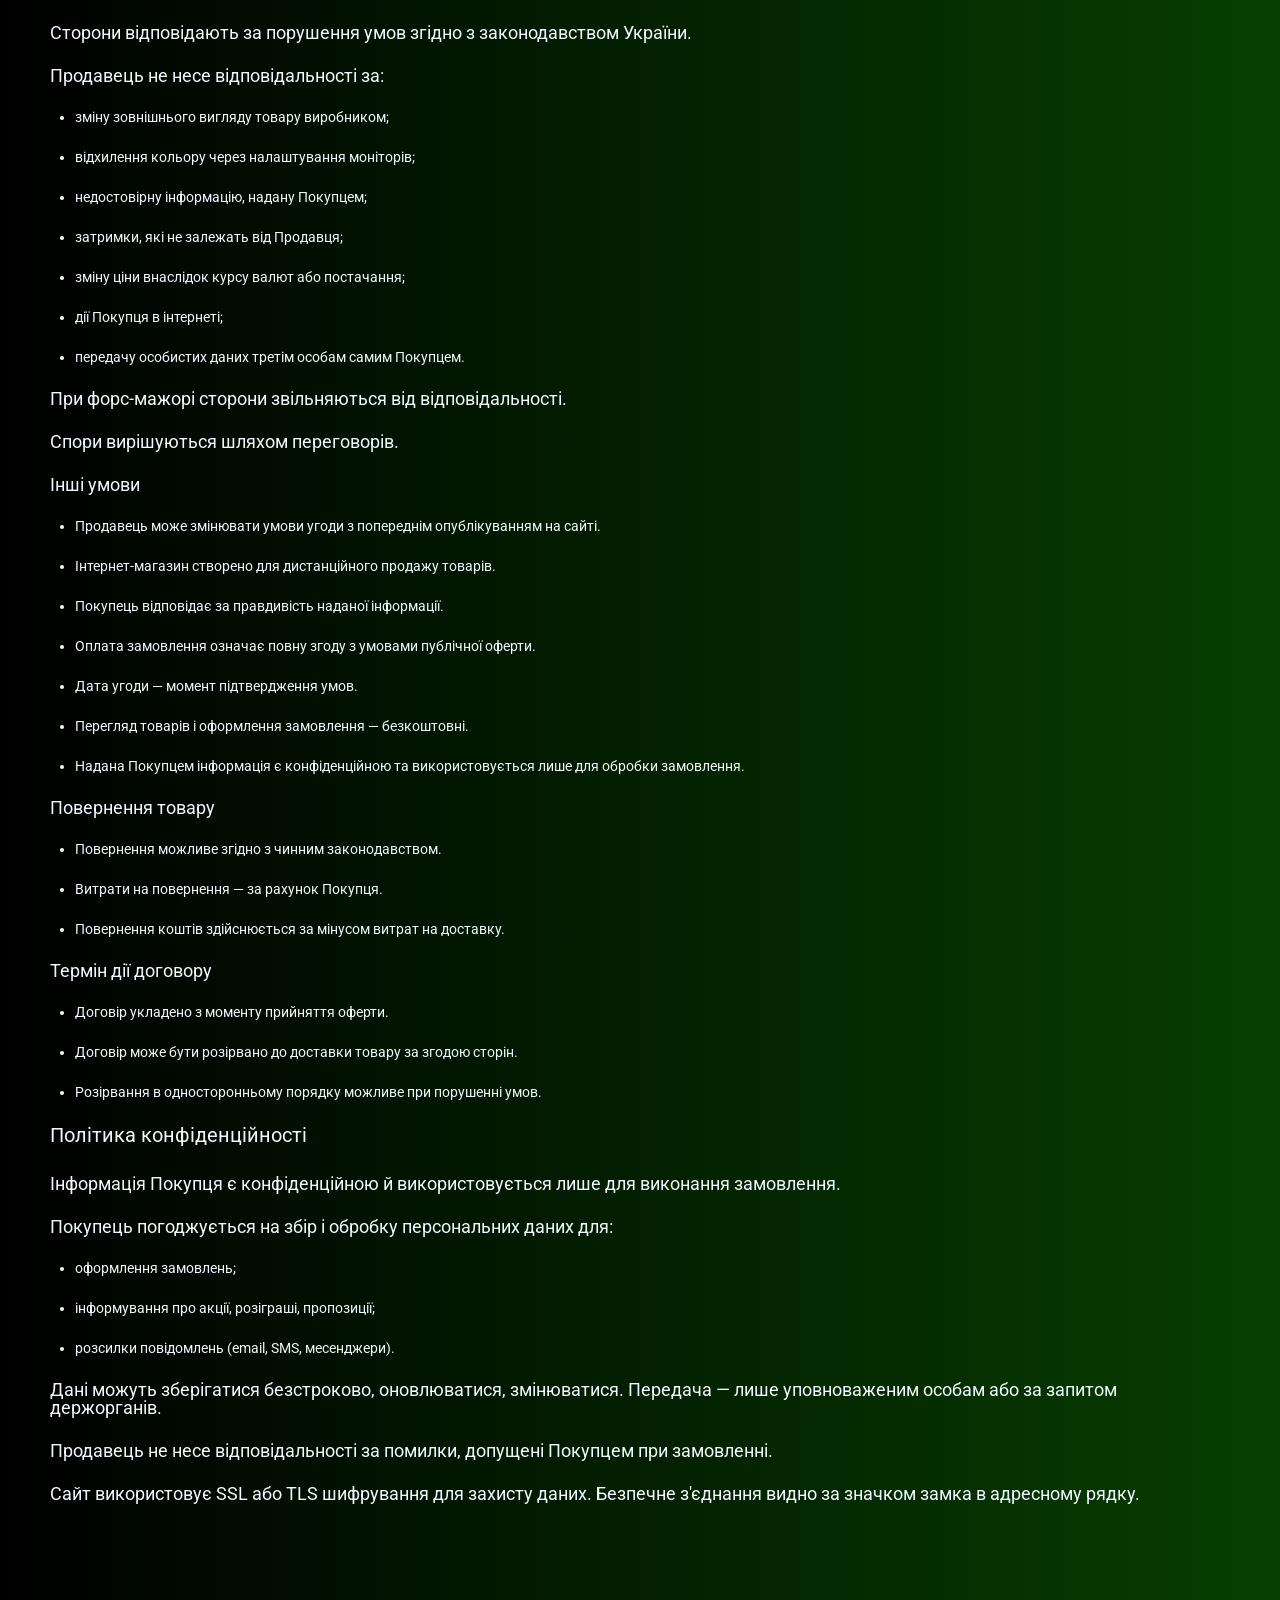
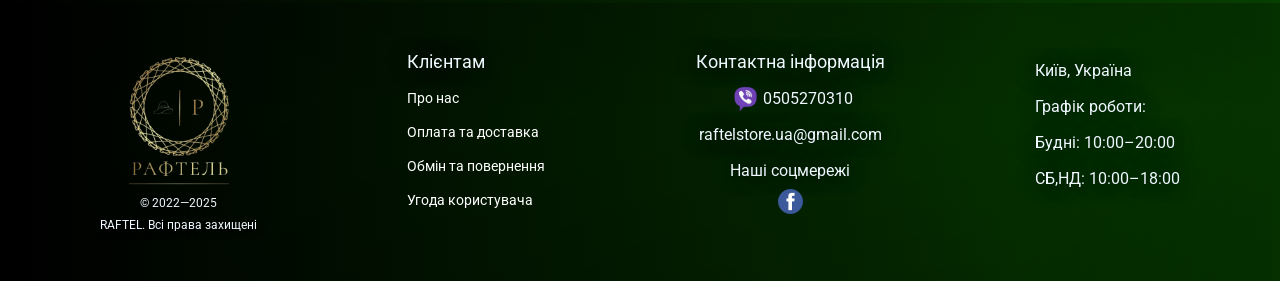
<file: User_Agreement.html>
<!DOCTYPE html>
<html lang="en">

<head>
    <meta charset="UTF-8">
    <meta name="viewport" content="width=device-width, initial-scale=1.0">
    <link rel="stylesheet" href="./styles/header.css">
    <link rel="stylesheet" href="./styles/raftel_info.css">
    <link rel="stylesheet" href="./styles/nulstyle.css">
    <link rel="stylesheet" href="./styles/footer.css">
    <link rel="icon" href="./image/favikon.png" type="image/x-icon">
    <title>RAFTEL</title>
</head>

<body>
    <section class="box">
        <header>
            <div id="header_burgerMenu">
                <span class="header_burgerMenu_line"></span>
            </div>
            <a href="./index.html">
                <img class="logo" src="image/logo.png" alt="logo">
            </a>
            <div class="basket">
                <a href="./checkout.html">
                    <svg width="40" height="40" viewBox="0 0 24 24" fill="none" xmlns="http://www.w3.org/2000/svg"
                        stroke="#a97b07" stroke-width="1" stroke-linecap="round" stroke-linejoin="round">
                        <circle cx="9" cy="21" r="1" />
                        <circle cx="20" cy="21" r="1" />
                        <path d="M1 1h4l2.4 12.6a2 2 0 0 0 2 1.4h9.8a2 2 0 0 0 2-1.6l1.8-7.6H6" />
                    </svg>
                </a>
            </div>
            <section id="window_menu">
                <div id="window_menu_box">
                    <div class="window_menu_box_list">
                        <div id="window_menu_closed"></div>
                        <div id="category-menu">
                            <div id="category-loader" style="display: none; text-align: center; padding: 20px;">
                                <div class="spinner"></div>
                            </div>
                             
                            <div id="category-subMenu"></div>
                            <a href="./About_us.html">
                                <p class="window_menu_box_list_link">Про нас</p>
                            </a>
                            <a href="./pay_delivery.html">
                                <p class="window_menu_box_list_link">Оплата та доставка</p>
                            </a>
                            <a href="./return.html">
                                <p class="window_menu_box_list_link">Обмін та повернення</p>
                            </a>
                            <a href="./User_Agreement.html">
                                <p class="window_menu_box_list_link">Угода користовача</p>
                            </a>
                        </div>
                    </div>
                </div>
            </section>
        </header>
        <main class="main">
            <div class="main_block">
                <h1>Користувацька угода</h1>
                <h2>1. Загальні положення</h2>
                <p>
                    Ця оферта є офіційною пропозицією ФОП Ящук Валентин Віталійович (далі — Продавець) укласти Договір
                    купівлі-продажу товарів дистанційним способом, тобто через інтернет-магазин (далі — Договір), та
                    розміщує публічну оферту (пропозицію) на офіційному сайті Продавця.
                </p>
                <p>
                    Цей договір є публічним, згідно зі статтею 633 Цивільного кодексу України, і його умови є однаковими
                    для всіх покупців незалежно від їх статусу (фізична особа, юридична особа, фізична
                    особа-підприємець).
                </p>
                <p>Укладаючи цей Договір, Покупець підтверджує, що він:</p>
                <ul>
                    <li>ознайомлений з усіма умовами, викладеними на Сайті, включно з оформленням замовлення, оплатою,
                        доставкою, поверненням тощо;</li>
                    <li>погоджується на обробку, зберігання й використання своїх персональних даних відповідно до умов
                        цього Договору. Персональні дані зберігаються протягом 3 років з дати останньої покупки. Вони не
                        передаються третім особам, крім випадків, передбачених законодавством.</li>
                </ul>
                <p>Договір вважається укладеним з моменту реєстрації на сайті або підтвердження замовлення шляхом
                    натискання кнопки «Замовлення підтверджено» та отримання електронного підтвердження від Продавця.
                </p>
                <h3>Предмет договору</h3>
                <h4> Продавець зобов’язується передати товар у власність Покупця, а Покупець — оплатити й прийняти його.
                    Угода регулює процес:</h4>
                <ul>
                    <li>вибору товару;</li>
                    <li>оформлення й оплати замовлення;</li>
                    <li>доставки та отримання товару.</li>
                </ul>
                <h3>Оформлення замовлення</h3>
                <ul>
                    <li>Покупець може замовити будь-який наявний товар.</li>
                    <li>Кількість одиниць товару в замовленні не обмежується.</li>
                    <li>Якщо товару немає на складі, Менеджер повідомляє про це Покупця (телефоном, месенджером або
                        email).</li>
                    <li>У такому разі Покупець може замінити товар, відмовитися від нього або анулювати замовлення.</li>
                </ul>
                <h3>Оплата</h3>
                <ul>
                    <li>Оплата при отриманні — готівкою у відділенні служби доставки.</li>
                    <li>Безготівкова оплата — на рахунок ФОП.</li>
                    <li>Онлайн-оплата — картками Visa, Mastercard та інші.</li>
                    <li>Якщо кошти не надійшли, замовлення може бути скасоване.</li>
                </ul>
                <h3>Доставка</h3>
                <ul>
                    <li>Доставка здійснюється до відділення транспортної компанії.</li>
                    <li>Разом із товаром Покупець отримує необхідні документи.</li>
                </ul>
                <h3>Права і обов’язки сторін</h3>
                <ul>
                    <li>Продавець має право припинити обслуговування в разі порушення умов Договору Покупцем.</li>
                    <li>Покупець зобов’язаний вчасно оплатити та отримати замовлення.</li>
                </ul>
                <h3>Покупець має право:</h3>
                <ul>
                    <li>робити замовлення;</li>
                    <li>укладати електронний договір;</li>
                    <li>вимагати виконання умов Договору.</li>
                </ul>
                <h3>Сторони відповідають за порушення умов згідно з законодавством України.</h3>
                <h3>Продавець не несе відповідальності за:</h3>
                <ul>
                    <li>зміну зовнішнього вигляду товару виробником;</li>
                    <li>відхилення кольору через налаштування моніторів;</li>
                    <li>недостовірну інформацію, надану Покупцем;</li>
                    <li>затримки, які не залежать від Продавця;</li>
                    <li>зміну ціни внаслідок курсу валют або постачання;</li>
                    <li>дії Покупця в інтернеті;</li>
                    <li>передачу особистих даних третім особам самим Покупцем.</li>
                </ul>
                <h3>При форс-мажорі сторони звільняються від відповідальності.</h3>
                <h3>Спори вирішуються шляхом переговорів.</h3>
                <h3>Інші умови</h3>
                <ul>
                    <li>Продавець може змінювати умови угоди з попереднім опублікуванням на сайті.</li>
                    <li>Інтернет-магазин створено для дистанційного продажу товарів.</li>
                    <li>Покупець відповідає за правдивість наданої інформації.</li>
                    <li>Оплата замовлення означає повну згоду з умовами публічної оферти.</li>
                    <li>Дата угоди — момент підтвердження умов.</li>
                    <li>Перегляд товарів і оформлення замовлення — безкоштовні.</li>
                    <li>Надана Покупцем інформація є конфіденційною та використовується лише для обробки замовлення.
                    </li>
                </ul>
                <h3>Повернення товару</h3>
                <ul>
                    <li>Повернення можливе згідно з чинним законодавством.</li>
                    <li>Витрати на повернення — за рахунок Покупця.</li>
                    <li>Повернення коштів здійснюється за мінусом витрат на доставку.</li>
                </ul>
                <h3>Термін дії договору</h3>
                <ul>
                    <li>Договір укладено з моменту прийняття оферти.</li>
                    <li>Договір може бути розірвано до доставки товару за згодою сторін.</li>
                    <li>Розірвання в односторонньому порядку можливе при порушенні умов.</li>
                </ul>
                <h2>Політика конфіденційності</h2>
                <h3>Інформація Покупця є конфіденційною й використовується лише для виконання замовлення.</h3>
                <h3>Покупець погоджується на збір і обробку персональних даних для:</h3>
                <ul>
                    <li>оформлення замовлень;</li>
                    <li>інформування про акції, розіграші, пропозиції;</li>
                    <li>розсилки повідомлень (email, SMS, месенджери).</li>
                </ul>
                <h3>Дані можуть зберігатися безстроково, оновлюватися, змінюватися. Передача — лише уповноваженим особам
                    або за запитом держорганів.</h3>
                <h3>Продавець не несе відповідальності за помилки, допущені Покупцем при замовленні.</h3>
                <h3>Сайт використовує SSL або TLS шифрування для захисту даних. Безпечне з'єднання видно за значком
                    замка в адресному рядку.</h3>
            </div>
        </main>
        <footer>
            <div class="footer_logo">
                <img src="image/logo.png" alt="logo">
                <p class="footer_logo_text">© 2022—2025</p>
                <p class="footer_logo_text">RAFTEL. Всі права захищені</p>
            </div>
            <div class="footer_about">
                <h1>Клієнтам</h1>
                <a href="./About_us.html">Про нас</a>
                <a href="./pay_delivery.html">Оплата та доставка</a>
                <a href="./return.html">Обмін та повернення</a>
                <a href="./User_Agreement.html">Угода користувача</a>
            </div>
            <div class="footer_contacts">
                <h1>Контактна інформація</h1>
                <nav class="footer_contacts_viber">
                    <img src="image/viber.png" alt="">
                    <a href="viber://chat?number=+380505270310">
                        <p>0505270310</p>
                    </a>
                </nav>
                <a href="">
                    <p class="footer_contacts_gmail">raftelstore.ua@gmail.com</p>
                </a>
                <p>Наші соцмережі</p>
                <a href="">
                    <img class="footer_contacts_facebook" src="image/facebook.png" alt="">
                </a>
            </div>
            <div class="footer_maps">
                <p>Київ, Україна</p>
                <p>Графік роботи:</p>
                <p>Будні: 10:00–20:00</p>
                <p>СБ,НД: 10:00–18:00</p>
            </div>
        </footer>
    </section>
</body>
<script type="text/javascript" src="//code.jquery.com/jquery-1.11.0.min.js"></script>
<script src="./js/window menu.js"></script>
<script src="./js/getCategories.js"></script>
</html>
</file>
<file: styles/header.css>
header{
    align-items: center;
    justify-content: space-between;
    max-width: 1920px;
    padding: 10px;
    display: flex;
    -webkit-box-shadow: inset 0px 0px 38px 0px rgba(0, 255, 255, 0.44);
    -moz-box-shadow: inset 0px 0px 38px 0px rgba(0, 255, 255, 0.44);
    box-shadow: inset 0px 0px 38px 0px rgb(3 57 27 / 44%);
}
.logo{
    max-width: 80px;
}
.basket{
    padding: 37px 25px 25px 25px;
}
#header_burgerMenu{
    cursor: pointer;
    padding: 25px;
}
.header_burgerMenu_line{
    display: block;
    border-radius: 10px;
    width: 30px;
    height: 3px;
    bottom: 0;
    transition: transform 1s;
    background-color: #a97b07;
    cursor: pointer;
}
.header_burgerMenu_line::after{
    top: 69px;
    cursor: pointer;
}
.header_burgerMenu_line::before{
    top: 55px;
    cursor: pointer;
}
.header_burgerMenu_line::before, .header_burgerMenu_line::after{
    content: "";
    border-radius: 10px;
    position: absolute;
    display: block;
    width: 30px;
    height: 3px;
    transition: transform 1s;
    background-color: #a97b07;
}
.basket svg{
    cursor: pointer;
}
/*------------------------------------window menu--------------------------*/
#window_menu{
    position: fixed;
    top: 0;
    left: 0;
    visibility: hidden;
    opacity: 0;
    height: 100dvh;
    width: 100%;
    z-index: 15;
    overflow-y: auto;
    transition: opacity 0.5s ease, visibility 0s 0.5s;
}
#window_menu.active{
    visibility: visible;
    opacity: 1;
    transition: opacity 0.5s ease, visibility 0s 0s;
}
#window_menu_box{
    position: absolute;
    top: 0;
    left: 0;
    width: 80%;
    max-width: 500px;
    background-color: rgba(0, 0, 0, 0.607);
    background-image: linear-gradient(106deg, rgb(0 0 0) 0%, rgb(55 138 0 / 37%) 100%);
    padding: 50px;
    box-sizing: border-box;
    overflow-y: auto;
    display: flex;
    justify-content: center;
    align-items: center;
    opacity: 1;
    -webkit-box-shadow: 0px 0px 100px 0px rgba(0, 0, 0, 1);
    -moz-box-shadow: 0px 0px 100px 0px rgba(0, 0, 0, 1);
    box-shadow: 0px 0px 100px 0px rgba(0, 0, 0, 1);
        /* Додати прокручування */
    overflow-y: auto; 
    height: 100dvh; 
}
body.no-scroll {
    overflow: hidden; /* Заборона прокручування */
}
#window_menu_closed{
    padding-top: 225px;
    cursor: pointer;
    display: block;
    margin-bottom: 30px;
}
#window_menu_closed::before{
    content: "";
    position: absolute;
    transform: rotate(-45deg);
    display: block;
    width: 40px;
    height: 3px;
    background-color: rgb(23, 129, 12);
    border: solid 1px #fffc00;
}
#window_menu_closed::after{
    content: "";
    position: absolute;
    display: block;
    width: 40px;
    height: 3px;
    background-color: rgb(23, 129, 12);
    transform: rotate(45deg);
    border: solid 1px #fffc00;
}
.window_menu_box_list_link{
    color: #ffffff;
    padding-top: 35px;
    font-size: 17px;
    text-shadow: 0px 0px 7px rgb(0 0 0);
    font-weight: 400;
}
.window_menu_box_list a{
    text-decoration: none;
}
.window_menu_box_list a:hover{
    text-decoration: revert-layer;
}
@media(max-width:600px){
    #window_menu_box{
        width: 100%;
        max-width: 600px;
    }
}
</file>
<file: styles/raftel_info.css>
.box{
    max-width: 1920px;
    min-height: 100vh;
    background-color: rgba(0, 0, 0, 1);
    background-image: linear-gradient(90deg, rgba(0, 0, 0, 1) 0%, rgba(7, 63, 0, 1) 100%);
}
.main{
    padding: 50px 50px 25px 50px;
    text-align: center;
}
@media(max-width:450px){
    .main{
        padding: 50px 15px 25px 15px;
    }
}
.main_title{
    color: aliceblue;
    padding-bottom: 25px;
    font-size: 28px;
}
.main_title_nezovsim{
    color: aliceblue;
    font-size: 22px;
    font-family: "Great Vibes", cursive;
    font-weight: 400;
    font-style: normal;
    padding-bottom: 25px;
}
.main_text{
    color: aliceblue;
    font-size: 18px;
    line-height: 35px;
}
.blok_text{ 
    text-align: -webkit-center;
}
.text_konez{
    padding-top: 25px;
    color: aliceblue;
    font-size: 18px;
}
.blok_pay{
    text-align: left;
}
.blok_pay_title{
    padding: 25px 0px;
    font-size: 22px;
    color: aliceblue;
}
.blok_pay_title_punkt{
    padding: 25px 0px;
    font-size: 19px;
    color: aliceblue;
}
.blok_pay p{
    color: aliceblue;
    line-height: 40px;
}
.main_block{
    text-align: left;
}
.main_block h1, h2, h3, h4, p, li{
    color: aliceblue;
}
.main_block h1{
    font-size: 28px;
    margin-bottom: 40px;
}
.main_block h2{
    font-size: 20px;
    margin-bottom: 30px;
}
.main_block h3{
    font-size: 18px;
    margin-bottom: 25px;
}
.main_block h4{
    font-size: 16px;
    margin: 25px 0;
}
.main_block p{
    margin-bottom: 10px;
    line-height: 25px;
    font-size: 16px;
}
.main_block li{
    line-height: 15px;
    margin: 0 0px 25px 25px;
}
</file>
<file: styles/nulstyle.css>
@import url('https://fonts.googleapis.com/css2?family=Roboto:wght@100;400;500;700;900&display=swap');
@import url('https://fonts.googleapis.com/css2?family=Monoton&family=Oxanium:wght@700&display=swap');
@import url('https://fonts.googleapis.com/css2?family=Monoton&family=Oxanium:wght@700&family=Work+Sans&display=swap');
* {
  padding: 0;
  margin: 0;
  border: 0;
}

*, *:before, *:after {
  -webkit-box-sizing: border-box;
  box-sizing: border-box;
}

:focus, :active {
  outline: none;
}

a:focus, a:active {
  outline: none;
}


html, body {
  background-color: #ddd9d9;
  height: 100%;
  width: 100%;
  font-size: 100%;
  line-height: 1;
  font-size: 14px;
  font-family: 'Roboto', sans-serif;
}

input, button, textarea {
  font-family: inherit;
}

input::-ms-clear {
  display: none;
}

button {
  cursor: pointer;
}
button::-moz-focus-inner {
  padding: 0;
  border: 0;
}

a, a:visited {
  text-decoration: none;
}

a:hover {
  text-decoration: none;
}
img {
  vertical-align: top;
}

h1, h2, h3, h4, h5, h6 {
  font-size: inherit;
  font-weight: 400;
}
a{
  color: #ffffff;
}
::-webkit-scrollbar {
  width: 5px;
}
::-webkit-scrollbar-thumb {
  background-color: rgba(9, 9, 9, 0.223);
background-image: linear-gradient(181deg, rgba(66, 66, 66, 0.353) 0%, rgba(0, 0, 0, 0.551) 100%);
  border-radius: 5px;
}
::-webkit-scrollbar-thumb:hover {
  background-color: #000000;
}


#category-loader2 .spinner{
  width: 120px;
  height: 120px;
  margin: 50px auto;
}
.spinner {
  border: 4px solid rgba(0, 0, 0, 0.1);
  border-left-color: #000;
  border-radius: 50%;
  width: 40px;
  height: 40px;
  animation: spin 0.8s linear infinite;
  margin: 0 auto;
}

@keyframes spin {
  to { transform: rotate(360deg); }
}
</file>
<file: styles/footer.css>
footer{
    margin-top: 50px;
    padding: 50px 50px;
    max-width: 1920px;    
    display: flex;
    flex-wrap: wrap;
    gap: 50px;
    justify-content: space-around;
    -webkit-box-shadow: inset 0px 0px 24px 0px rgba(66, 90, 66, 0.54);
    -moz-box-shadow: inset 0px 0px 24px 0px rgba(66, 90, 66, 0.54);
    box-shadow: inset 0px 0px 396px 0px rgb(0 0 0 / 54%);
}
.footer_logo{
    text-align: center;
}
.footer_logo img{
    width: 100px;
}
.footer_logo_text{
    color: aliceblue;
    font-weight: 400;
    font-style: normal;
    text-shadow: 4px 4px 6px rgb(0, 0, 0);
    padding: 10px 0 0px 0;
    font-size: 12px;
}
.footer_about h1{
    font-weight: 400;
    font-style: normal;
    font-size: 18px;
    padding-bottom: 10px;
    color: aliceblue;
    text-shadow: 0px 0px 19px rgba(0, 0, 0, 1);
}
.footer_about a{
    display: block;
    padding: 10px 0;
    text-decoration: none;
}
.footer_about a:hover{
    text-decoration: revert-layer;
}
.footer_contacts h1{
    font-weight: 400;
    font-style: normal;
    font-size: 18px;
    padding-bottom: 10px;
    color: aliceblue;
    text-shadow: 0px 0px 19px rgba(0, 0, 0, 1);
}
.footer_contacts_viber{
    display: flex;
    justify-content: center;
}
.footer_contacts_viber p{
    font-size: 16px;
    font-weight: 400;
    font-style: normal;
    text-shadow: 0px 0px 19px rgba(0, 0, 0, 1);
}
.footer_contacts_viber img{
    width: 35px;
    height: 35px;
}
.footer_contacts{
    text-align: center;
}
.footer_contacts p{
    font-size: 16px;
    text-align: center;
    padding: 10px 0px;
    font-weight: 400;
    font-style: normal;
    text-shadow: 0px 0px 19px rgba(0, 0, 0, 1);
    color: aliceblue;
}
.footer_contacts_gmail{
    font-size: 16px;
    padding: 10px 0px;
    font-weight: 400;
    font-style: normal;
    text-shadow: 0px 0px 19px rgba(0, 0, 0, 1);
    color: aliceblue;
}
.footer_contacts_facebook{
    width: 25px;
    height: 25px;
}
.footer_maps p{
    font-size: 16px;
    padding: 10px 0px;
    font-weight: 400;
    font-style: normal;
    text-shadow: 0px 0px 19px rgba(0, 0, 0, 1);
    color: aliceblue;
}
@media(max-width:968px){
    .footer_maps{
        display: none;
    }
}
@media(max-width:690px){
    .footer_about{
        display: none;
    }
}
@media(max-width:500px){
    .footer_logo img{
        width: 65px;
    }
    .footer_contacts_viber {
        display: flex;
        justify-content: center;
    }
    footer{
        gap: 20px;
    }
}
</file>
<file: styles/checkout.css>
.box{
    max-width: 1920px;
    min-height: 100vh;
    background-color: rgba(0, 0, 0, 1);
    background-image: linear-gradient(90deg, rgba(0, 0, 0, 1) 0%, rgba(7, 63, 0, 1) 100%);
}
header{
    gap: 25px;
    align-items: center;
    justify-content: flex-start;
    max-width: 1920px;
    padding: 10px 25px;
    display: flex;
    -webkit-box-shadow: inset 0px 0px 38px 0px rgba(0, 255, 255, 0.44);
    -moz-box-shadow: inset 0px 0px 38px 0px rgba(0, 255, 255, 0.44);
    box-shadow: inset 0px 0px 38px 0px rgb(3 57 27 / 44%);
}
.logo img{
    width: 80px;
}
.header_p{
    color: aliceblue;
    transition: 1s ease-in-out;
}
.header_p:hover{
    color: rgb(127, 126, 126);
}
/*---------------------------main----------------------------*/
.main{
    padding: 50px 50px 0 50px;
}
.main_title{
    text-align: center;
    font-size: 24px;
    text-shadow: 0px 0px 6px rgba(255, 255, 255, 1);
    color: aliceblue;
}
.main_flex{
    gap: 25px;
    flex-wrap: wrap;
    margin-top: 25px;
    display: flex;
    justify-content: center;
}
.main_flex_info{
    height: 475px;
    width: 100%;
    padding: 25px;
    max-width: 600px;
    border-radius: 10px;
    border: solid 1px #fff;
}
.main_flex_delivery{
    padding: 25px;
    border-radius: 10px;
    border: 1px solid #fff;
}
input[type=number]::-webkit-inner-spin-button,
input[type=number]::-webkit-outer-spin-button {
  -webkit-appearance: none;
  margin: 0;
}
input[type=number] {
    -moz-appearance: textfield;
}
.main_flex_info input{
    font-size: 16px;
    color: #fff;
    width: 100%;
    padding: 10px;
    border-radius: 10px;
    max-width: 400px;
    border: solid 1px #04ff00;
    background-color: #ffffff20;
    -webkit-box-shadow: inset 0px 0px 24px 0px rgba(66, 68, 90, 1);
    -moz-box-shadow: inset 0px 0px 24px 0px rgba(66, 68, 90, 1);
    box-shadow: inset 0px 0px 24px 0px rgba(66, 68, 90, 1);
}
input::placeholder{
    color: #fff;
}
.main_flex_info_button{
    width: 280px;
    font-size: 14px;
    margin: 20px 0 5px 0;
    padding: 15px;
    border-radius: 10px;
    color: #fff;
    background-color: #04ff0000;
    border: solid 1px #26ff00;
    -webkit-box-shadow: inset 0px 0px 24px 0px rgba(0, 54, 1, 1);
    -moz-box-shadow: inset 0px 0px 24px 0px rgba(0, 54, 1, 1);
    box-shadow: inset 0px 0px 24px 0px rgb(31, 143, 33);
}
.main_flex_info_text{
    text-decoration: underline;
    font-size: 14px;
    line-height: 25px;
    color: #fff;
    max-height: 150px;       /* Або інша висота, яка тобі підходить */
    overflow-y: auto;        /* Вертикальний скрол */
    padding-right: 10px; 
}
.main_flex_delivery h3{
    margin-bottom: 10px;
    color: aliceblue;
    text-decoration: underline;
    font-size: 20px;
}
.cart-items p{
    margin-bottom: 15px;
    font-weight: 900;
    color: aliceblue;
    font-size: 16px;
}
.cart-item-title {
    color: red; /* тут постав колір, який хочеш */
    font-size: 20px; /* або 18px, як тобі подобається */
    font-weight: bold;
    margin-bottom: 10px;
}
.main_flex_delivery p{
    font-size: 17px;
    color: #fff;
}
.checkout-item p{
    margin: 15px 0;
    color: aliceblue;
    font-size: 17px;
}
.checkout-item button{
    box-shadow: inset 0px 0px 57px 0px rgb(0 0 0);
    border: solid 1px #87fd00;
    border-radius: 10px;
    background: #00ffff00;
    padding: 10px;
    color: aliceblue;
    font-size: 16px;
    font-weight: 600;
}
.divider {
    border: none;
    height: 1px;
    background-color: white;
    margin: 15px 0;
    opacity: 0.3;
}
.checkout-item-details {
    display: flex; /* Розміщення елементів в ряд */
    align-items: center; /* Центрування по вертикалі */
    margin-bottom: 20px; /* Відступ між товарами */
}
.checkout-item-image {
    width: 70px; /* Ширина картинки */
    height: 100px; /* Висота картинки */
    object-fit: cover; /* Підгонка зображення по контейнеру */
    margin-right: 15px; /* Відступ між картинкою і текстом */
}
.product-link {
    color: #ffffff; /* Колір посилання */
    text-decoration: none; /* Без підкреслення */
}
.product-link:hover {
    text-decoration: underline; /* Підкреслення при наведенні */
}

@media(max-width:500px){
    .main {
        padding: 50px 10px 0 10px;
    }
    .main_title {
        text-align: center;
    }
    .main_flex_info{
        text-align: center;
    }
}
@media(max-width:450px){
    .main_flex_info_button{
        width: 200px;
    }
    .main_flex_info {
        height: 520px;
    }
}
</file>
<file: styles/list.css>
.box{
    max-width: 1920px;
    min-height: 100vh;
    background: linear-gradient(15deg, #0d5008, #0a4506, #073b04, #053103, #032702, #021d01, #011301, #000000);
}
main{
    padding: 50px 50px 0 50px;
    width: 100%;
    margin: 0 auto;
}
.main_title{
    text-align: center;
    font-size: 28px;
    color: rgb(255, 255, 255);
    text-shadow: 0px 0px 10px rgba(255, 255, 255, 1);
}
.filter_size_price{
    gap: 20px;
    margin: 0 auto;
    width: 100%;
    justify-content: space-around;
    display: flex;
    flex-direction: column;
    justify-content: center;
    align-content: center;
    padding: 25px;
    border-radius: 10px;
    max-width: 600px;
    -webkit-box-shadow: inset 0px 0px 100px -28px rgba(0, 0, 0, 1);
    -moz-box-shadow: inset 0px 0px 100px -28px rgba(0, 0, 0, 1);
    box-shadow: inset 0px 0px 100px -28px rgba(0, 0, 0, 1);
    border: solid 1px #009018;
}
.filter_size_price h2{
    font-size: 16px;
    color: aliceblue;
}
.filter{
    width: 100%;
    margin-top: 25px;
    padding: 25px;
}
label{
    font-size: 16px;
    color: aliceblue;
    display: block;
}
input[type="range"] {
    -webkit-appearance: none;
    width: 100%;
    height: 8px;
    background: #ddd;
    border-radius: 5px;
    outline: none;
  }

  /* Стиль для доріжки в Chrome/Safari/Edge */
  input[type="range"]::-webkit-slider-runnable-track {
    height: 8px;
    background: #00fffb; /* Зелений */
    border-radius: 5px;
  }

  /* Стиль для повзунка (коло) в Chrome/Safari/Edge */
  input[type="range"]::-webkit-slider-thumb {
    -webkit-appearance: none;
    width: 20px;
    height: 20px;
    background: #3d3d3d; /* Синій */
    border-radius: 50%;
    border: solid 1px #000000;
    cursor: pointer;
    margin-top: -6px; /* Вирівнює по центру треку */
  }

  /* Firefox */
  input[type="range"]::-moz-range-track {
    height: 8px;
    background: #00fffb;
    border-radius: 5px;
  }

  input[type="range"]::-moz-range-thumb {
    width: 20px;
    height: 20px;
    background: #b8f321;
    border: none;
    border-radius: 50%;
    cursor: pointer;
    border: solid 1px #000000;
  }
.price{
    color: #ddd;
    padding-top: 10px;
}
.slider-container{
    width: 100%;
}
/*---------------------list----------------------------------------*/
.list{
    gap: 50px;
    width: 100%;
    margin: 0 auto;
    display: flex;
    flex-wrap: wrap;
    justify-content: center;
}
.list_box{
    -webkit-box-shadow: inset 0px 0px 48px 0px rgba(0, 0, 0, 1);
    -moz-box-shadow: inset 0px 0px 48px 0px rgba(0, 0, 0, 1);
    box-shadow: inset 0px 0px 48px 0px rgba(0, 0, 0, 1);
    border-radius: 10px;
    margin: 15px;
    width: 300px;
    text-align: center;
    cursor: pointer;
    transition: transform 0.3s ease-in-out;
    padding: 0;
}
.list_box:hover{
    transform: scale(01.02);
}
.list_box img{
    display: block;
    width: 100%; /* Картинка буде в масштабі */
    height: 500px; /* Автоматична висота залежно від контенту */
    object-fit: cover;
}
.list_box_artikul{
    color: #00b075;
    font-size: 14px;
    padding-top: 20px;
}
.list_box_name{
    color: #ffffff;
    font-size: 16px;
    padding-top: 20px;
    text-shadow: 0px 0px 6px rgba(0, 0, 0, 1);
}
.list_box_price{
    font-size: 18px;
    padding-top: 20px;
    text-shadow: 0px 0px 6px rgba(0, 0, 0, 1);
}
.list_box_button{
    margin-top: 20px;
    font-size: 16px;
    color: aliceblue;
    font-weight: 400;
    font-style: normal;
    background-color: #00ffe217;
    border-radius: 10px 10px 1px 1px;
    width: 100px;
    height: 40px;
    border: solid 1px #fffc00;
    transition: 1s ease-in-out;
}
.list_box_button:hover{
    color: #ffffff;
    background-color: #00ffe198;
}
/*---------------------------------next-page-----------------*/
.catalog {
    display: grid;
    grid-template-columns: repeat(3, 1fr); /* 3 стовпці */
    gap: 20px;
    margin-bottom: 20px;
  }
  
  .product {
    padding: 10px;
    border: 1px solid #ddd;
    background: #f9f9f9;
    text-align: center;
  }
  
  .pagination {
    margin-top: 40px;
    text-align: center;
  }
  
  .pagination button {
    width: 130px;
    font-size: 16px;
    color: #f9f9f9;
    border: solid 1px #fffc00;
    background-color: #00ffe217;
    padding: 10px 20px;
    margin: 0 10px;
    cursor: pointer;
  }
  
  .pagination span {
    color: #ffffff;
    font-size: 18px;
  }
  @media(max-width:1240px){
    main{
        padding: 50px 10px 0 10px;
    }
    .list{
        gap: 0px;
    }
  }
@media(max-width:800px){
    main{
        padding: 50px 10px 0 10px;
    }
  }
@media(max-width:550px){
    .filter_size_price {
        align-items: center;
        flex-direction: column;
    }
    .filter_size_price_choos{
        display: flex;
        flex-direction: row;
        gap: 10px;
    }
}
@media(max-width:365px){
    .pagination{
        display: flex;
        flex-direction: column;
        align-items: center;
        gap: 15px;
    }
}
</file>
